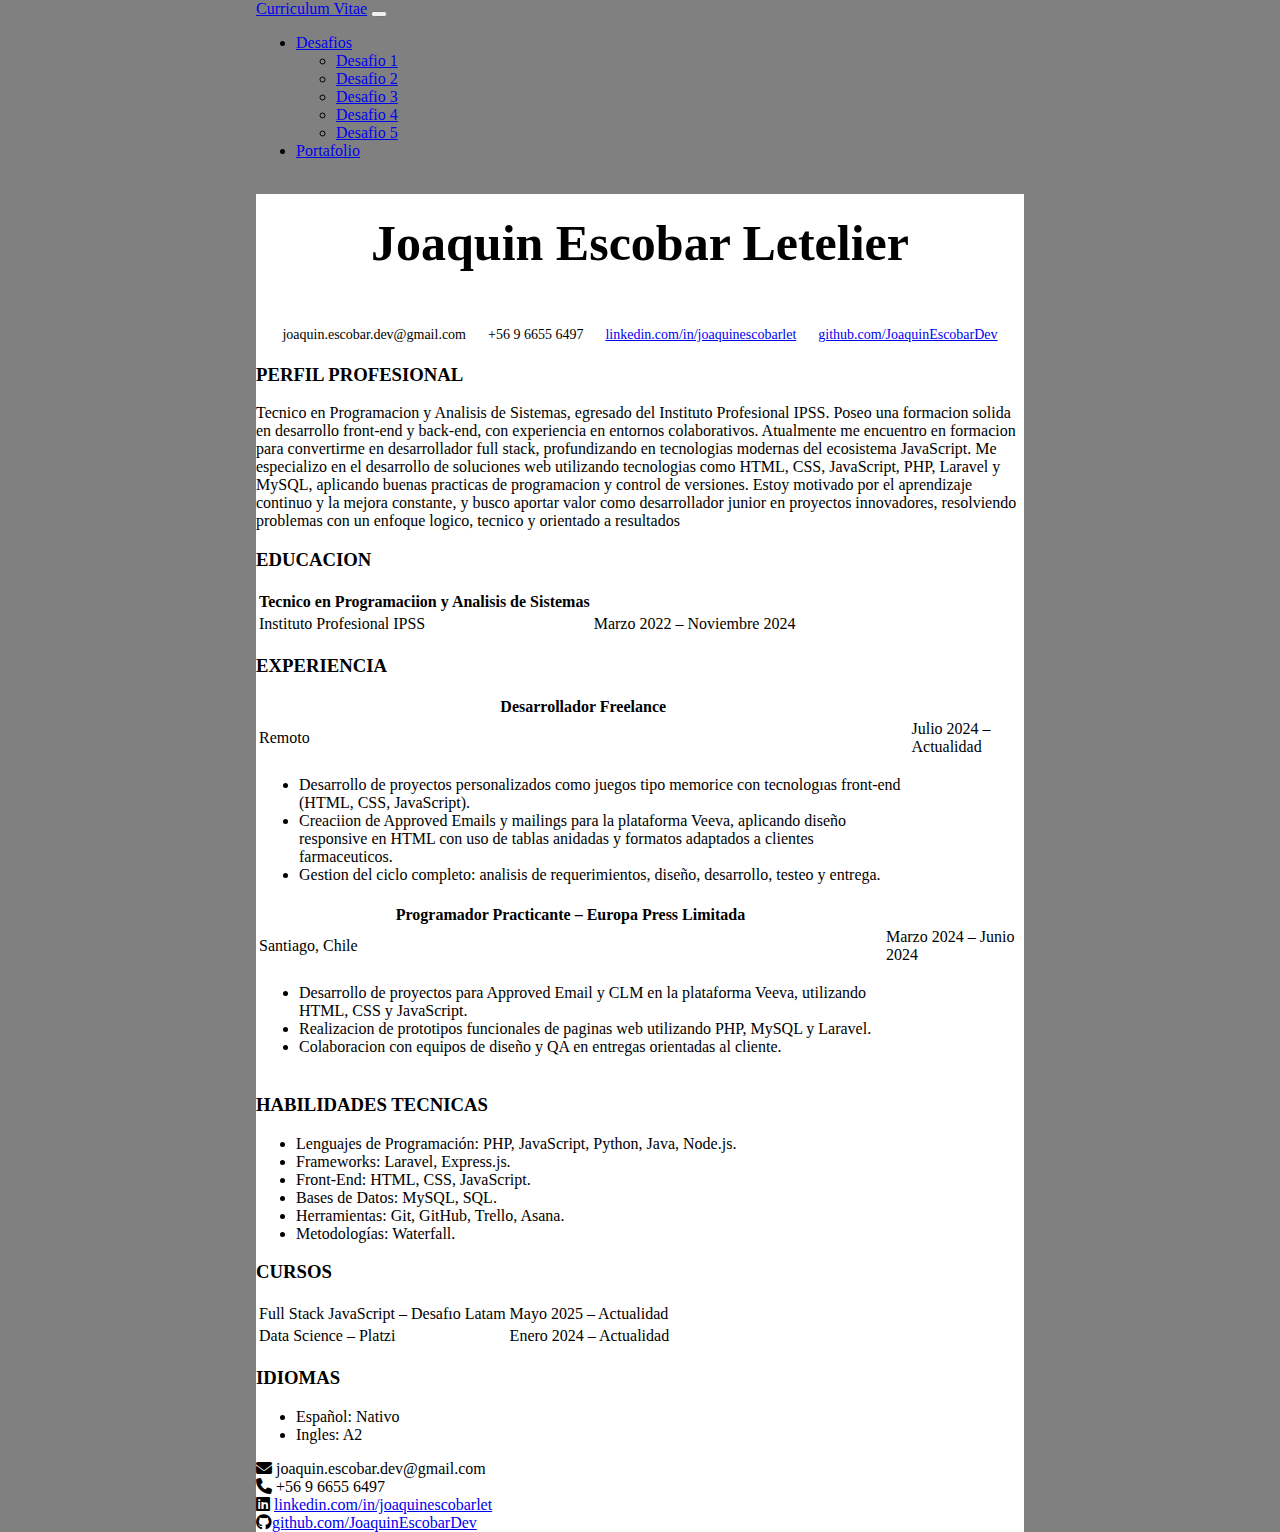
<file: index.html>
<!DOCTYPE html>
<html lang="en">

<head>
    <meta charset="UTF-8">
    <meta name="viewport" content="width=device-width, initial-scale=1.0">
    <link href="https://cdn.jsdelivr.net/npm/bootstrap@5.0.2/dist/css/bootstrap.min.css" rel="stylesheet"
        integrity="sha384-EVSTQN3/azprG1Anm3QDgpJLIm9Nao0Yz1ztcQTwFspd3yD65VohhpuuCOmLASjC" crossorigin="anonymous">
    <script src="https://cdn.jsdelivr.net/npm/bootstrap@5.0.2/dist/js/bootstrap.bundle.min.js"
        integrity="sha384-MrcW6ZMFYlzcLA8Nl+NtUVF0sA7MsXsP1UyJoMp4YLEuNSfAP+JcXn/tWtIaxVXM"
        crossorigin="anonymous"></script>
    <link rel="stylesheet" href="https://cdnjs.cloudflare.com/ajax/libs/font-awesome/6.5.0/css/all.min.css">

    <link rel="stylesheet" href="./assets/style/style.css" type="text/css">
    <title>Curriculum vitae</title>
</head>

<body>
    <div class="main-container">
        <!-- NAV BAR -->
        <nav class="navbar navbar-expand-lg navbar-light bg-light">
            <div class="container-fluid">
                <a class="navbar-brand" href="index.html">Curriculum Vitae</a>
                <button class="navbar-toggler" type="button" data-bs-toggle="collapse" data-bs-target="#navbarNav"
                    aria-controls="navbarNav" aria-expanded="false" aria-label="Toggle navigation">
                    <span class="navbar-toggler-icon"></span>
                </button>
                <div class="collapse navbar-collapse" id="navbarNav">
                    <ul class="navbar-nav">
                        <li class="nav-item dropdown">
                            <a class="nav-link dropdown-toggle active" href="#" id="navbarDropdownMenuLink"
                                role="button" data-bs-toggle="dropdown" aria-expanded="false">
                                Desafios
                            </a>
                            <ul class="dropdown-menu" aria-labelledby="navbarDropdownMenuLink">
                                <li><a class="dropdown-item" href="./desafio1/index.html">Desafio 1</a></li>
                                <li><a class="dropdown-item" href="/desafio2/index.html">Desafio 2</a></li>
                                <li><a class="dropdown-item" href="/desafio3/index.html">Desafio 3</a></li>
                                <li><a class="dropdown-item" href="/desafio4/index.html">Desafio 4</a></li>
                                <li><a class="dropdown-item" href="desafio5/index.html">Desafio 5</a></li> 
                            </ul>
                        </li>
                        <li class="nav-item">
                            <a class="nav-link active" href="#">Portafolio</a>
                        </li>
                    </ul>
                </div>
            </div>
        </nav>


        <!-- CURRICULUM VITAE -->
        <div class="cv">
            <h1 class="titulo">Joaquin Escobar Letelier</h1>
            <ul class="datos-personales">
                <li>joaquin.escobar.dev@gmail.com</li>
                <li>+56 9 6655 6497</li>
                <li><a href="https://www.linkedin.com/in/joaquinescobarlet">linkedin.com/in/joaquinescobarlet</a></li>
                <li><a href="https://github.com/JoaquinEscobarDev">github.com/JoaquinEscobarDev</a></li>
            </ul>

            <div class="perfil-profesional">

                <h3 class="titulo2">PERFIL PROFESIONAL</h3>
                <p class="sobre-mi">
                    Tecnico en Programacion y Analisis de Sistemas, egresado del Instituto Profesional IPSS. Poseo una
                    formacion solida en desarrollo front-end y back-end, con experiencia en entornos colaborativos.
                    Atualmente me encuentro en formacion para convertirme en desarrollador full stack, profundizando en
                    tecnologias modernas del ecosistema JavaScript. Me especializo en el desarrollo de soluciones web
                    utilizando tecnologias como HTML, CSS, JavaScript, PHP, Laravel y MySQL, aplicando buenas practicas
                    de programacion y control de versiones. Estoy motivado por el aprendizaje continuo y la mejora
                    constante, y busco aportar valor como desarrollador junior en proyectos innovadores, resolviendo
                    problemas
                    con un enfoque logico, tecnico y orientado a resultados
                </p>
            </div>

            <div class="educacion">

                <h3 class="titulo3">EDUCACION</h3>
                <table>
                    <tr>
                        <th>Tecnico en Programaciion y Analisis de Sistemas</th>
                    </tr>
                    <tr>
                        <td>Instituto Profesional IPSS </td>
                        <td>Marzo 2022 – Noviembre 2024</td>
                    </tr>
                </table>
            </div>

            <div class="experiencia">

                <h3 class="titulo4">EXPERIENCIA</h3>
                <table>
                    <tr>
                        <th>Desarrollador Freelance</th>
                    </tr>
                    <tr>
                        <td>Remoto</td>
                        <td>Julio 2024 – Actualidad</td>
                    </tr>
                    <tr>
                        <td>
                            <ul>
                                <li>Desarrollo de proyectos personalizados como juegos tipo memorice con tecnologıas
                                    front-end (HTML,
                                    CSS, JavaScript).</li>
                                <li>Creaciion de Approved Emails y mailings para la plataforma Veeva, aplicando diseño
                                    responsive en
                                    HTML con uso de tablas anidadas y formatos adaptados a clientes farmaceuticos.</li>
                                <li>Gestion del ciclo completo: analisis de requerimientos, diseño, desarrollo, testeo y
                                    entrega.</li>
                            </ul>
                        </td>
                    </tr>
                </table>

                <table>
                    <tr>
                        <th>Programador Practicante – Europa Press Limitada</th>
                    </tr>
                    <tr>
                        <td>Santiago, Chile</td>
                        <td>Marzo 2024 – Junio 2024</td>
                    </tr>
                    <tr>
                        <td>
                            <ul>
                                <li>Desarrollo de proyectos para Approved Email y CLM en la plataforma Veeva, utilizando
                                    HTML,
                                    CSS y JavaScript.</li>
                                <li>Realizacion de prototipos funcionales de paginas web utilizando PHP, MySQL y
                                    Laravel.</li>
                                <li> Colaboracion con equipos de diseño y QA en entregas orientadas al cliente.</li>
                            </ul>
                        </td>
                    </tr>
                </table>
            </div>

            <div class="habilidades">
                <h3 class="titulo5">HABILIDADES TECNICAS</h3>
                <ul>
                    <li>Lenguajes de Programación: PHP, JavaScript, Python, Java, Node.js.</li>
                    <li>Frameworks: Laravel, Express.js.</li>
                    <li>Front-End: HTML, CSS, JavaScript.</li>
                    <li>Bases de Datos: MySQL, SQL.</li>
                    <li>Herramientas: Git, GitHub, Trello, Asana.</li>
                    <li>Metodologías: Waterfall.</li>
                </ul>
            </div>

            <div class="cursos">
                <h3 class="titulo6">CURSOS</h3>
                <table>
                    <tr>
                        <td>Full Stack JavaScript – Desafıo Latam</td>
                        <td>Mayo 2025 – Actualidad</td>
                    </tr>
                    <tr>
                        <td>Data Science – Platzi</td>
                        <td>Enero 2024 – Actualidad</td>

                    </tr>
                </table>

            </div>

            <div class="idiomas">
                <h3 class="titulo7">IDIOMAS</h3>
                <ul>
                    <li>Español: Nativo</li>
                    <li>Ingles: A2</li>
                </ul>

            </div>

            <!-- FOOTER -->
            <div class="footer">
               <div class="footer-horizontal">
                    <div><i class="fas fa-envelope"></i> joaquin.escobar.dev@gmail.com</div>
                    <div><i class="fas fa-phone"></i> +56 9 6655 6497</div>
                    <div><i class="fab fa-linkedin"></i> <a href="https://www.linkedin.com/in/joaquinescobarlet">linkedin.com/in/joaquinescobarlet</a></div>
                    <div><i class="fab fa-github"></i><a href="https://github.com/JoaquinEscobarDev">github.com/JoaquinEscobarDev</a></div>
                </div>
            </div>
        </div>

</body>

</html>
</file>
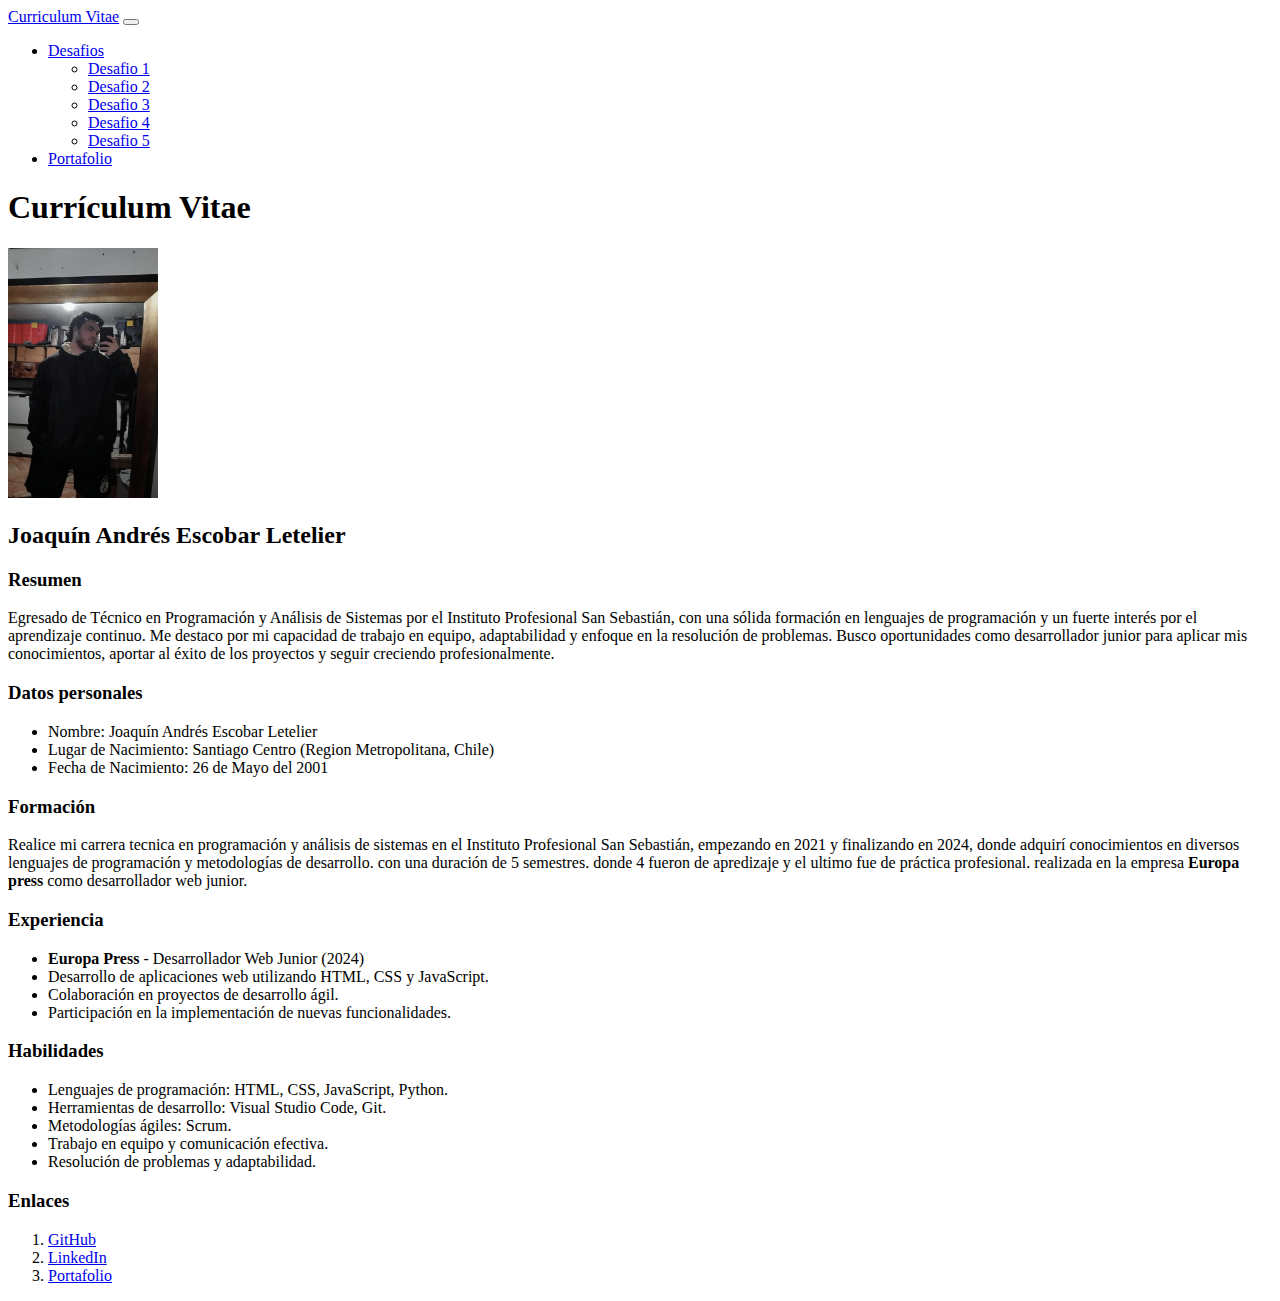
<file: desafio1/index.html>
<!DOCTYPE html>
<html lang="es">
<head>
  <meta charset="UTF-8">
  <meta name="viewport" content="width=device-width, initial-scale=1.0">
  <link href="https://cdn.jsdelivr.net/npm/bootstrap@5.0.2/dist/css/bootstrap.min.css" rel="stylesheet"
        integrity="sha384-EVSTQN3/azprG1Anm3QDgpJLIm9Nao0Yz1ztcQTwFspd3yD65VohhpuuCOmLASjC" crossorigin="anonymous">
    <script src="https://cdn.jsdelivr.net/npm/bootstrap@5.0.2/dist/js/bootstrap.bundle.min.js"
        integrity="sha384-MrcW6ZMFYlzcLA8Nl+NtUVF0sA7MsXsP1UyJoMp4YLEuNSfAP+JcXn/tWtIaxVXM"
        crossorigin="anonymous"></script>
  <title>Currículum Vitae - Joaquín Escobar</title>
</head>
<body>
  <nav class="navbar navbar-expand-lg navbar-light bg-light">
            <div class="container-fluid">
                <a class="navbar-brand" href="../index.html">Curriculum Vitae</a>
                <button class="navbar-toggler" type="button" data-bs-toggle="collapse" data-bs-target="#navbarNav"
                    aria-controls="navbarNav" aria-expanded="false" aria-label="Toggle navigation">
                    <span class="navbar-toggler-icon"></span>
                </button>
                <div class="collapse navbar-collapse" id="navbarNav">
                    <ul class="navbar-nav">
                        <li class="nav-item dropdown">
                            <a class="nav-link dropdown-toggle active" href="#" id="navbarDropdownMenuLink"
                                role="button" data-bs-toggle="dropdown" aria-expanded="false">
                                Desafios
                            </a>
                            <ul class="dropdown-menu" aria-labelledby="navbarDropdownMenuLink">
                                  <li><a class="dropdown-item" href="index.html">Desafio 1</a></li>
                                <li><a class="dropdown-item" href="/desafio2/index.html">Desafio 2</a></li>
                                <li><a class="dropdown-item" href="/desafio3/index.html">Desafio 3</a></li>
                                <li><a class="dropdown-item" href="/desafio4/index.html">Desafio 4</a></li>
                                <li><a class="dropdown-item" href="/desafio5/index.html">Desafio 5</a></li>
                            </ul>
                        </li>
                        <li class="nav-item">
                            <a class="nav-link active" href="#">Portafolio</a>
                        </li>
                    </ul>
                </div>
            </div>
        </nav>

  <h1>Currículum Vitae</h1>
  <img src="./assets/perfil.jpeg" alt="perfil" style="width: 150px; height: 250px; border-radius: %;">
  <h2>Joaquín Andrés Escobar Letelier</h2>
  <h3>Resumen</h3>
  <p>
    Egresado de Técnico en Programación y Análisis de Sistemas por el Instituto Profesional San Sebastián,
     con una sólida formación en lenguajes de programación y un fuerte interés por el aprendizaje continuo.
     Me destaco por mi capacidad de trabajo en equipo, adaptabilidad y enfoque en la resolución de problemas.
     Busco oportunidades como desarrollador junior para aplicar mis conocimientos, aportar al éxito de los proyectos 
     y seguir creciendo profesionalmente.
  </p>

  <h3>Datos personales</h3>
  <p>
    <ul>
      <li>Nombre: Joaquín Andrés Escobar Letelier</li>
      <li>Lugar de Nacimiento: Santiago Centro (Region Metropolitana, Chile)</li>
      <li>Fecha de Nacimiento: 26 de Mayo del 2001</li>
    </ul>
  </p>

  <h3>Formación</h3>
  <p>
    Realice mi carrera tecnica en programación y análisis de sistemas en el Instituto Profesional San Sebastián,
    empezando en 2021 y finalizando en 2024, donde adquirí conocimientos en diversos lenguajes de programación y metodologías de desarrollo.
    con una duración de 5 semestres. donde 4 fueron de apredizaje y el ultimo fue de práctica profesional.
    realizada en la empresa <strong>Europa press</strong> como desarrollador web junior.
  </p>
  
  <h3>Experiencia</h3>
    <ul>
      <li>
        <strong>Europa Press</strong> - Desarrollador Web Junior (2024)
        <il>
          <li>Desarrollo de aplicaciones web utilizando HTML, CSS y JavaScript.</li>
          <li>Colaboración en proyectos de desarrollo ágil.</li>
          <li>Participación en la implementación de nuevas funcionalidades.</li>
        </il>
      </li>
    </ul>
  
  <h3>Habilidades</h3>
  <ul>
    <li>Lenguajes de programación: HTML, CSS, JavaScript, Python.</li>
    <li>Herramientas de desarrollo: Visual Studio Code, Git.</li>
    <li>Metodologías ágiles: Scrum.</li>
    <li>Trabajo en equipo y comunicación efectiva.</li>
    <li>Resolución de problemas y adaptabilidad.</li>
  </ul>


  <h3>Enlaces</h3>
  <ol>
    <li><a href="https://github.com/JoaquinEscobarDev">GitHub</a></li>
    <li><a href="https://www.linkedin.com/in/joaquinescobarletelier/">LinkedIn</a></li>
    <li><a href="./portafolio.html">Portafolio</a></li>

</body>
</html>
</file>
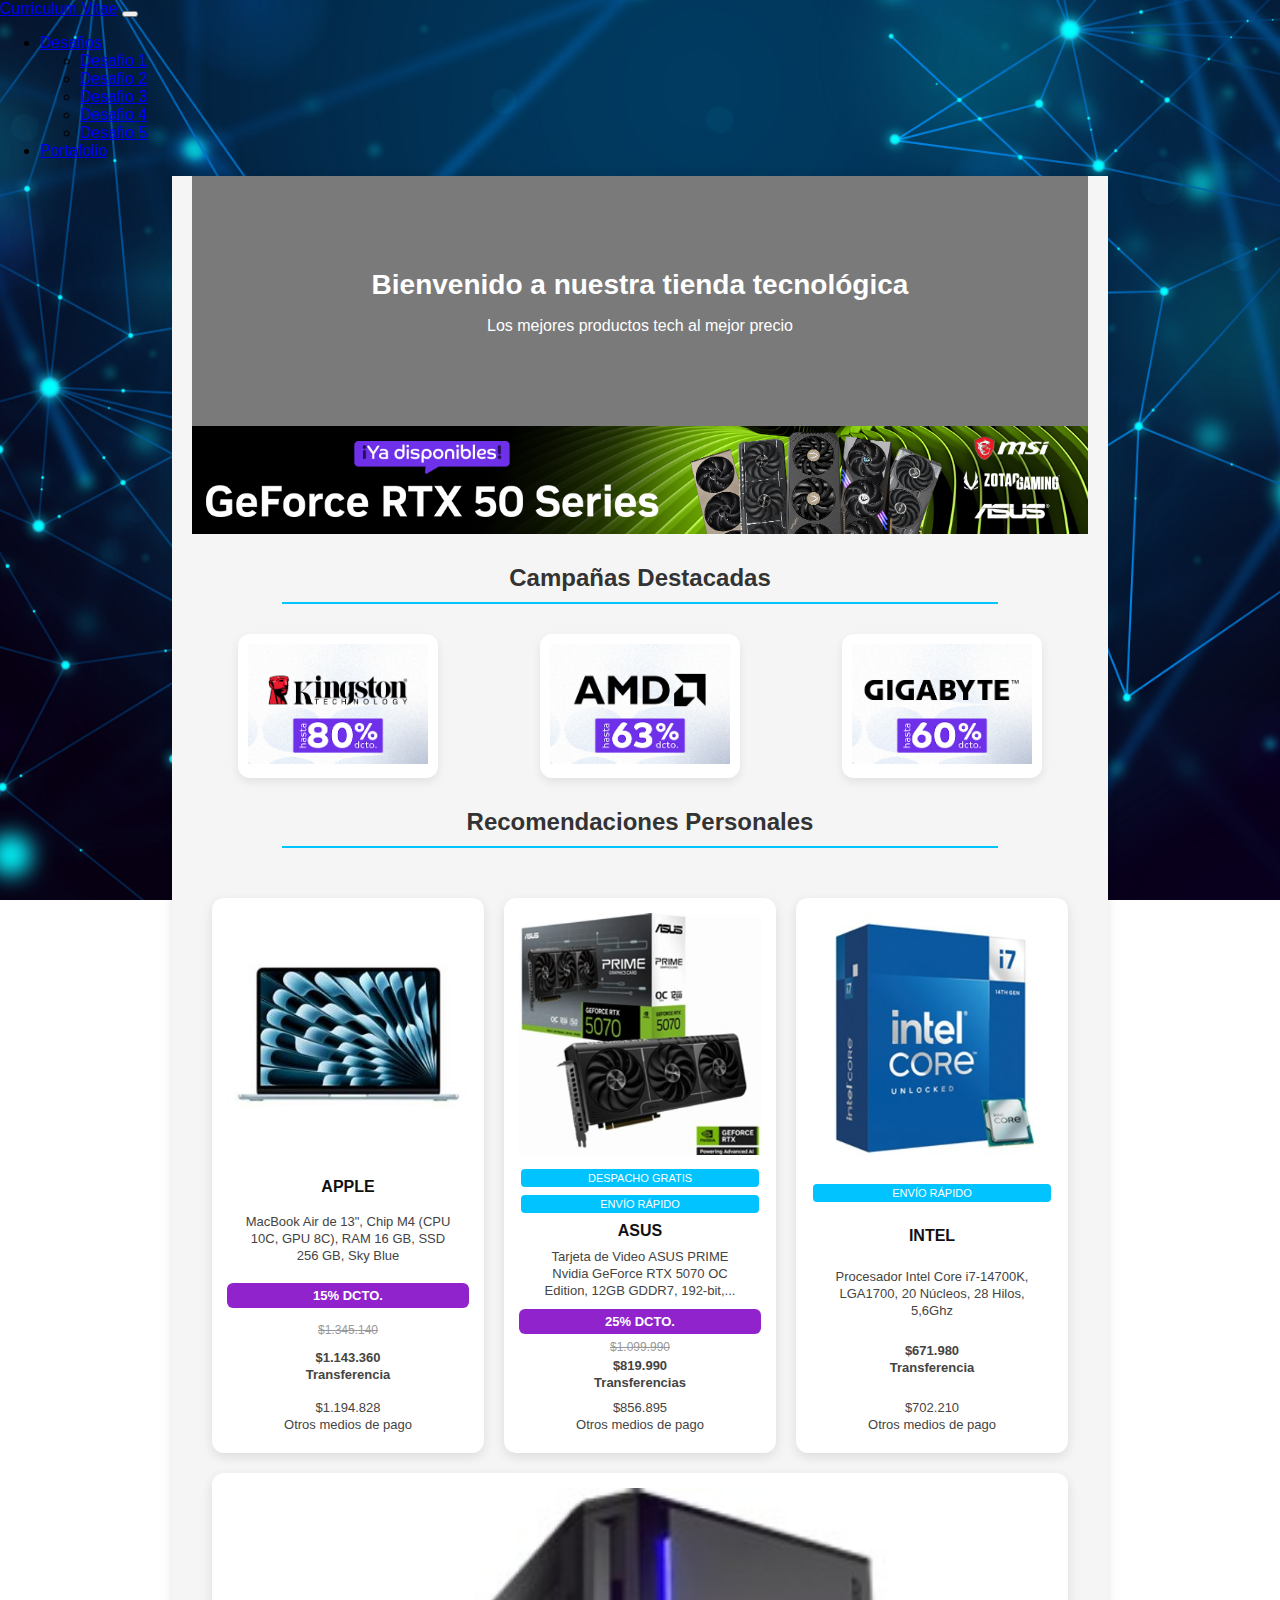
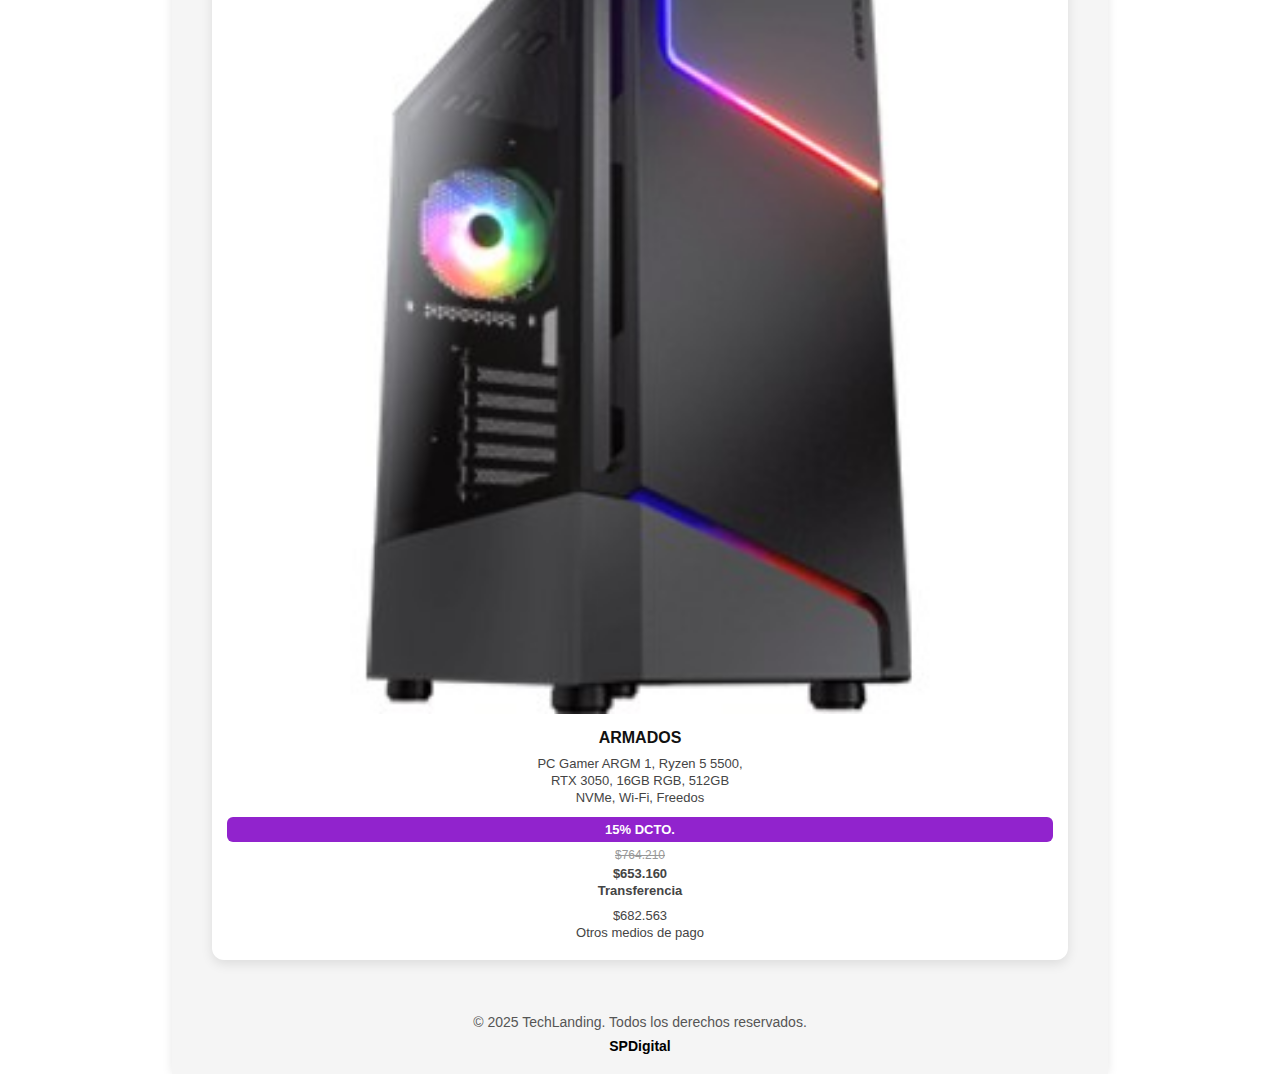
<file: desafio2/index.html>
<!DOCTYPE html>
<html lang="en">
<head>
    <meta charset="UTF-8">
    <meta name="viewport" content="width=device-width, initial-scale=1.0">
    <title>Desafio 2</title>
    <link rel="stylesheet" href="./assets/css/style.css" type="text/css">
    <link href="https://cdn.jsdelivr.net/npm/bootstrap@5.0.2/dist/css/bootstrap.min.css" rel="stylesheet"
        integrity="sha384-EVSTQN3/azprG1Anm3QDgpJLIm9Nao0Yz1ztcQTwFspd3yD65VohhpuuCOmLASjC" crossorigin="anonymous">
    <script src="https://cdn.jsdelivr.net/npm/bootstrap@5.0.2/dist/js/bootstrap.bundle.min.js"
        integrity="sha384-MrcW6ZMFYlzcLA8Nl+NtUVF0sA7MsXsP1UyJoMp4YLEuNSfAP+JcXn/tWtIaxVXM"
        crossorigin="anonymous"></script>
</head>
<body>
    <nav class="navbar navbar-expand-lg navbar-light bg-light">
            <div class="container-fluid">
                <a class="navbar-brand" href="../index.html">Curriculum Vitae</a>
                <button class="navbar-toggler" type="button" data-bs-toggle="collapse" data-bs-target="#navbarNav"
                    aria-controls="navbarNav" aria-expanded="false" aria-label="Toggle navigation">
                    <span class="navbar-toggler-icon"></span>
                </button>
                <div class="collapse navbar-collapse" id="navbarNav">
                    <ul class="navbar-nav">
                        <li class="nav-item dropdown">
                            <a class="nav-link dropdown-toggle active" href="#" id="navbarDropdownMenuLink"
                                role="button" data-bs-toggle="dropdown" aria-expanded="false">
                                Desafios
                            </a>
                            <ul class="dropdown-menu" aria-labelledby="navbarDropdownMenuLink">
                                  <li><a class="dropdown-item" href="../desafio1/index.html">Desafio 1</a></li>
                                <li><a class="dropdown-item" href="index.html">Desafio 2</a></li>
                                <li><a class="dropdown-item" href="../desafio3/index.html">Desafio 3</a></li>
                                <li><a class="dropdown-item" href="../desafio4/index.html">Desafio 4</a></li>
                                <li><a class="dropdown-item" href="../desafio5/index.html">Desafio 5</a></li>
                            </ul>
                        </li>
                        <li class="nav-item">
                            <a class="nav-link active" href="#">Portafolio</a>
                        </li>
                    </ul>
                </div>
            </div>
        </nav>

   <main>
    <section class="hero">
        <div class="hero-texto">
            <h1>Bienvenido a nuestra tienda tecnológica</h1>
            <p>Los mejores productos tech al mejor precio</p>
        </div>
    </section>

    <header>
        <img src="./assets/head.webp" alt="imagenHead" class="img1">
    </header>

    <div class="texto1">Campañas Destacadas</div>
    <hr class="line1">

    <div class="container"> 
        <div class="kingston"><img src="./assets/kingstone.png" alt="kingstone"></div>
        <div class="amd"><img src="./assets/amd.png" alt="amd"></div>
        <div class="gigabyte"><img src="./assets/gigabyte.png" alt="gigabyte"></div>
    </div>

    <div class="texto2">Recomendaciones Personales</div>
    <hr class="line2">

    <div class="container2">
        <div class="mac">
            <img src="./assets/mac.jpg" alt="mac">
            <h5 class="titleApple">APPLE</h5>
            <p class="nombreMac">MacBook Air de 13", Chip M4 (CPU <br> 10C, GPU 8C), RAM 16 GB, SSD <br> 256 GB, Sky Blue</p>
            <div class="descMac">15% DCTO.</div>
            <div class="precioAnteriorMac">$1.345.140</div>
            <p class="transferenciaMac">$1.143.360 <br> Transferencia</p>
            <p class="otroMedioMac">$1.194.828 <br> Otros medios de pago</p>
        </div>
        <div class="rtx5070">
            <img src="./assets/5070.jpg" alt="5070">
            <div class="despacho5070">DESPACHO GRATIS</div>
            <div class="envio5070">ENVÍO RÁPIDO</div>
            <h5 class="title5070">ASUS</h5>
            <p class="nombre5070">Tarjeta de Video ASUS PRIME <br> Nvidia GeForce RTX 5070 OC <br> Edition, 12GB GDDR7, 192-bit,...</p>
            <div class="desc5070">25% DCTO.</div>
            <div class="precioAnterior5070">$1.099.990</div>
            <p class="transferencia5070">$819.990 <br> Transferencias</p>
            <p class="otroMedio5070">$856.895 <br> Otros medios de pago</p>
        </div>
        <div class="icorei7">
            <img src="./assets/icorei7.jpg" alt="icorei7">
            <div class="envioicorei7">ENVÍO RÁPIDO</div>
            <h5 class="titleicorei7">INTEL</h5>
            <p class="nombreicorei7">Procesador Intel Core i7-14700K, <br> LGA1700, 20 Núcleos, 28 Hilos, <br> 5,6Ghz</p>
            <p class="transferenciaicorei7">$671.980 <br> Transferencia</p>
            <p class="otroMedioicorei7">$702.210 <br> Otros medios de pago</p>
        </div>
        <div class="torre">
            <img src="./assets/torre.jpg" alt="torre">
            <h5 class="titletarro">ARMADOS</h5>
            <p class="nombretarro">PC Gamer ARGM 1, Ryzen 5 5500, <br> RTX 3050, 16GB RGB, 512GB <br> NVMe, Wi-Fi, Freedos</p>
            <div class="desctarro">15% DCTO.</div>
            <div class="precioAnteriortarro">$764.210</div>
            <p class="transferenciatarro">$653.160 <br> Transferencia</p>
            <p class="otroMediotarro">$682.563 <br> Otros medios de pago</p>
        </div>
       
    </div>

    <footer>
        <div class="footer"> 
            <p>© 2025 TechLanding. Todos los derechos reservados.</p>
            <a href="https://www.spdigital.cl" target="_blank">SPDigital</a>
        </div>
    </footer>
    </main>
</body>
</html>
</file>
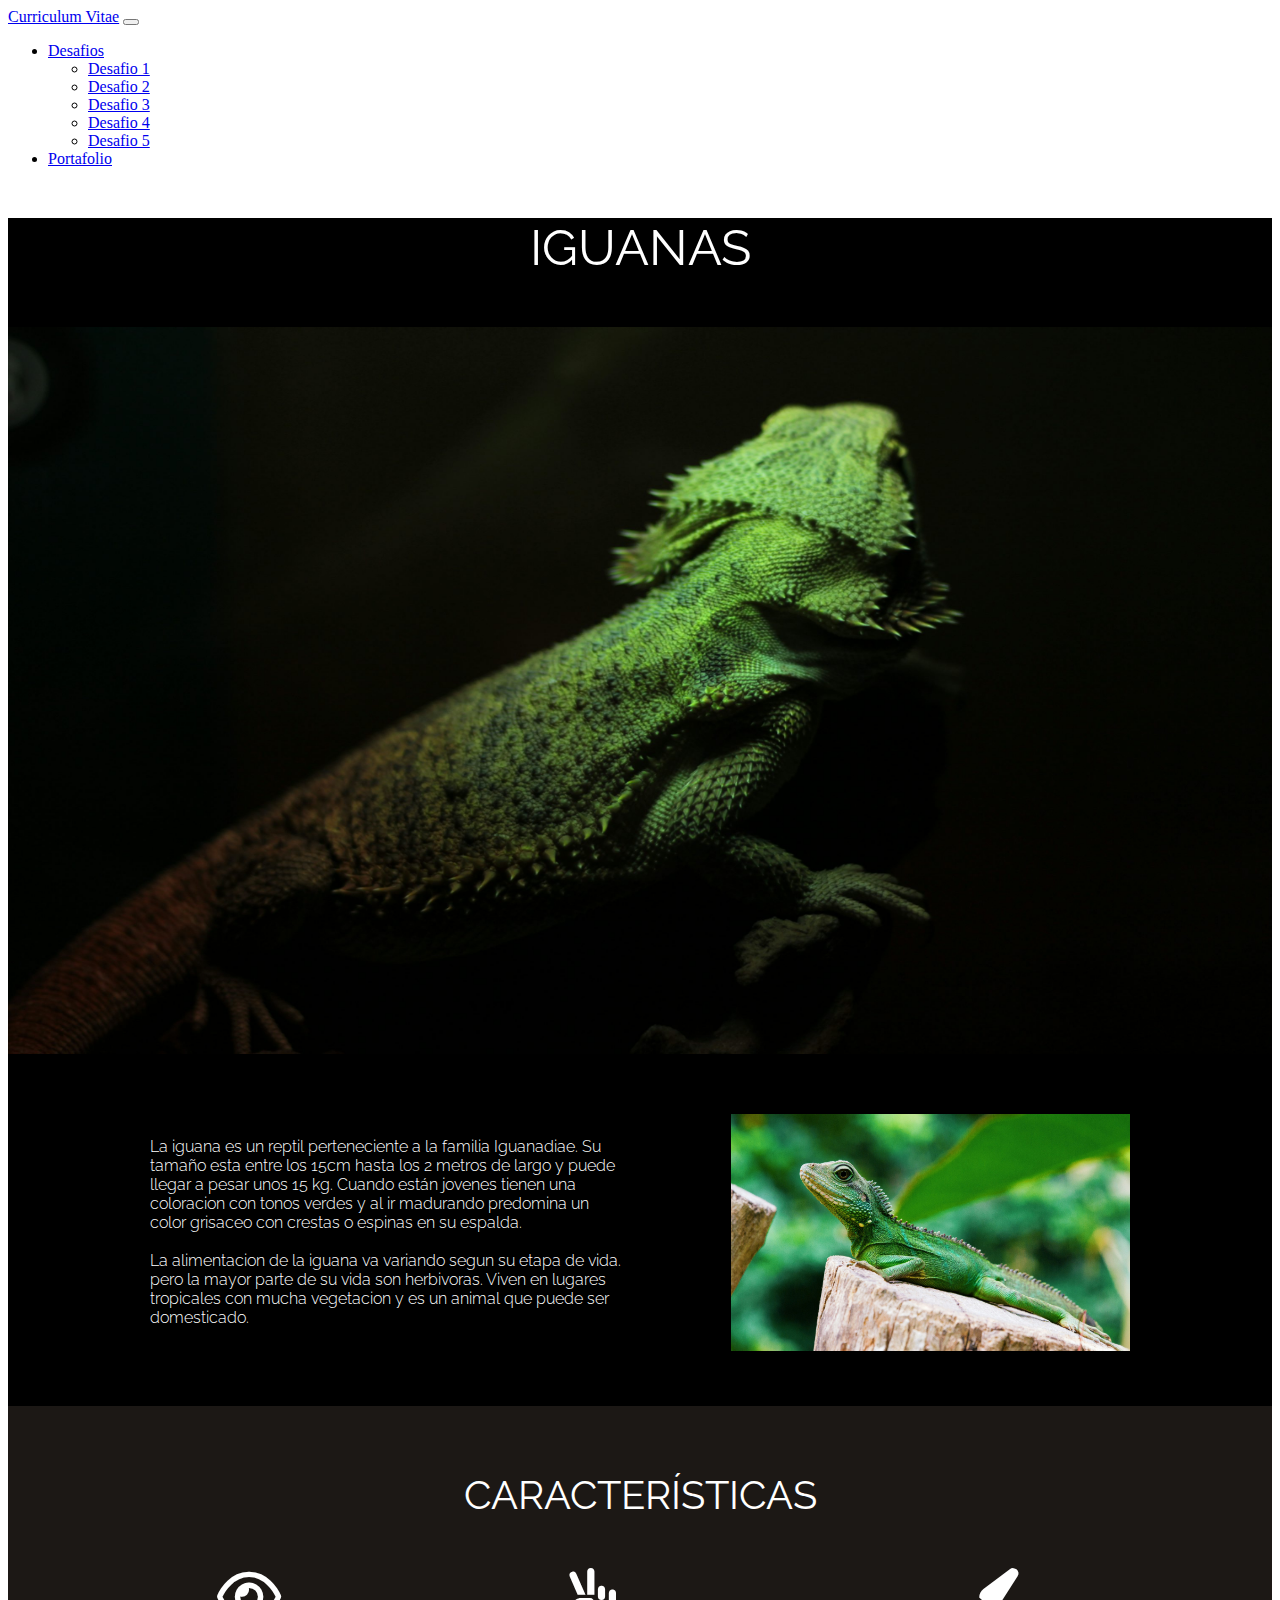
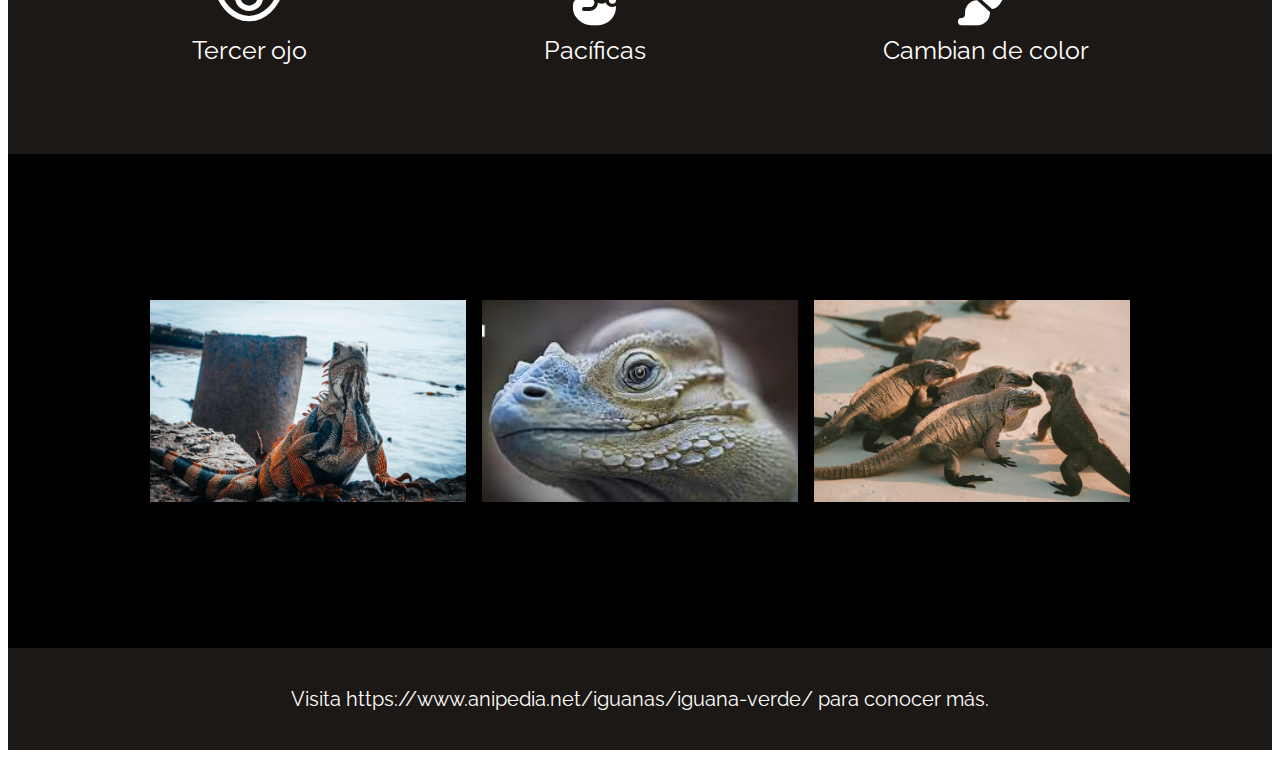
<file: desafio3/index.html>
<!DOCTYPE html>
<html lang="en">
  <head>
    <meta charset="UTF-8" />
    <meta name="viewport" content="width=device-width, initial-scale=1.0" />
    <link rel="stylesheet" href="./assets/css/style.css" type="text/css" />
    <link rel="preconnect" href="https://fonts.googleapis.com" />
    <link rel="preconnect" href="https://fonts.gstatic.com" crossorigin />
    <link
      href="https://fonts.googleapis.com/css2?family=Raleway:ital,wght@0,100..900;1,100..900&display=swap"
      rel="stylesheet"
    />
    <link
      rel="stylesheet"
      href="https://cdnjs.cloudflare.com/ajax/libs/font-awesome/6.5.0/css/all.min.css"
    />
    <link href="https://cdn.jsdelivr.net/npm/bootstrap@5.0.2/dist/css/bootstrap.min.css" rel="stylesheet"
        integrity="sha384-EVSTQN3/azprG1Anm3QDgpJLIm9Nao0Yz1ztcQTwFspd3yD65VohhpuuCOmLASjC" crossorigin="anonymous">
    <script src="https://cdn.jsdelivr.net/npm/bootstrap@5.0.2/dist/js/bootstrap.bundle.min.js"
        integrity="sha384-MrcW6ZMFYlzcLA8Nl+NtUVF0sA7MsXsP1UyJoMp4YLEuNSfAP+JcXn/tWtIaxVXM"
        crossorigin="anonymous"></script>
    <title>Desafio 3 Iguana page</title>
  </head>
  <body>

        <nav class="navbar navbar-expand-lg navbar-light bg-light">
            <div class="container-fluid">
                <a class="navbar-brand" href="../index.html">Curriculum Vitae</a>
                <button class="navbar-toggler" type="button" data-bs-toggle="collapse" data-bs-target="#navbarNav"
                    aria-controls="navbarNav" aria-expanded="false" aria-label="Toggle navigation">
                    <span class="navbar-toggler-icon"></span>
                </button>
                <div class="collapse navbar-collapse" id="navbarNav">
                    <ul class="navbar-nav">
                        <li class="nav-item dropdown">
                            <a class="nav-link dropdown-toggle active" href="#" id="navbarDropdownMenuLink"
                                role="button" data-bs-toggle="dropdown" aria-expanded="false">
                                Desafios
                            </a>
                            <ul class="dropdown-menu" aria-labelledby="navbarDropdownMenuLink">
                                  <li><a class="dropdown-item" href="../desafio1/index.html">Desafio 1</a></li>
                                <li><a class="dropdown-item" href="../desafio2/index.html">Desafio 2</a></li>
                                <li><a class="dropdown-item" href="index.html">Desafio 3</a></li>
                                <li><a class="dropdown-item" href="../desafio4/index.html">Desafio 4</a></li>
                                <li><a class="dropdown-item" href="../desafio5/index.html">Desafio 5</a></li>
                            </ul>
                        </li>
                        <li class="nav-item"><a class="nav-link active" href="../portafolio.html">Portafolio</a></li>
                    </ul>
                </div>
            </div>
        </nav>

    <div class="desafio3">
      <header>
        <p>IGUANAS</p>

    <img
      src="./assets/img/photo-1516008805996-d2abb468cc9a.jpg"
      alt="img1"
      class="img1"
    />
    </header>

    <div class="container1">
      <div class="texto1">
        La iguana es un reptil perteneciente a la familia Iguanadiae. Su tamaño
        esta entre los 15cm hasta los 2 metros de largo y puede llegar a pesar
        unos 15 kg. Cuando están jovenes tienen una coloracion con tonos verdes
        y al ir madurando predomina un color grisaceo con crestas o espinas en
        su espalda.
        <br /><br />
        La alimentacion de la iguana va variando segun su etapa de vida. pero la
        mayor parte de su vida son herbivoras. Viven en lugares tropicales con
        mucha vegetacion y es un animal que puede ser domesticado.
      </div>

      <img
        src="./assets/img/photo-1492963892107-740cd39d9ff3.jpg"
        alt="img2"
        class="img2"
      />
    </div>

   <div class="container2">
  <div class="contenido">
    <div class="texto2">CARACTERÍSTICAS</div>
    <div class="icons">
      <div class="item">
        <i class="far fa-eye"></i>
        <p>Tercer ojo</p>
      </div>
      <div class="item">
        <i class="fas fa-hand-peace"></i><!--al colocar fab el icono cambia-->
        <p>Pacíficas</p>
      </div>
      <div class="item">
        <i class="fas fa-paint-brush"></i>
        <p>Cambian de color</p>
      </div>
    </div>
  </div>
</div>
   <div class="container3">
  <img src="./assets/img/photo-1523371153586-b3b8e1782b44.jpg" alt="Iguana 1">
  <img src="./assets/img/images.jpg" alt="Iguana 2">
  <img src="./assets/img/photo-1487252665478-49b61b47f302.jpg" alt="Iguana 3">
</div>

<footer class="footer">
  <a href="https://www.anipedia.net/iguanas/iguana-verde/" target="_blank">
    Visita https://www.anipedia.net/iguanas/iguana-verde/ para conocer más.
  </a>
</footer>

    </div>
    
  </body>
</html>
</file>
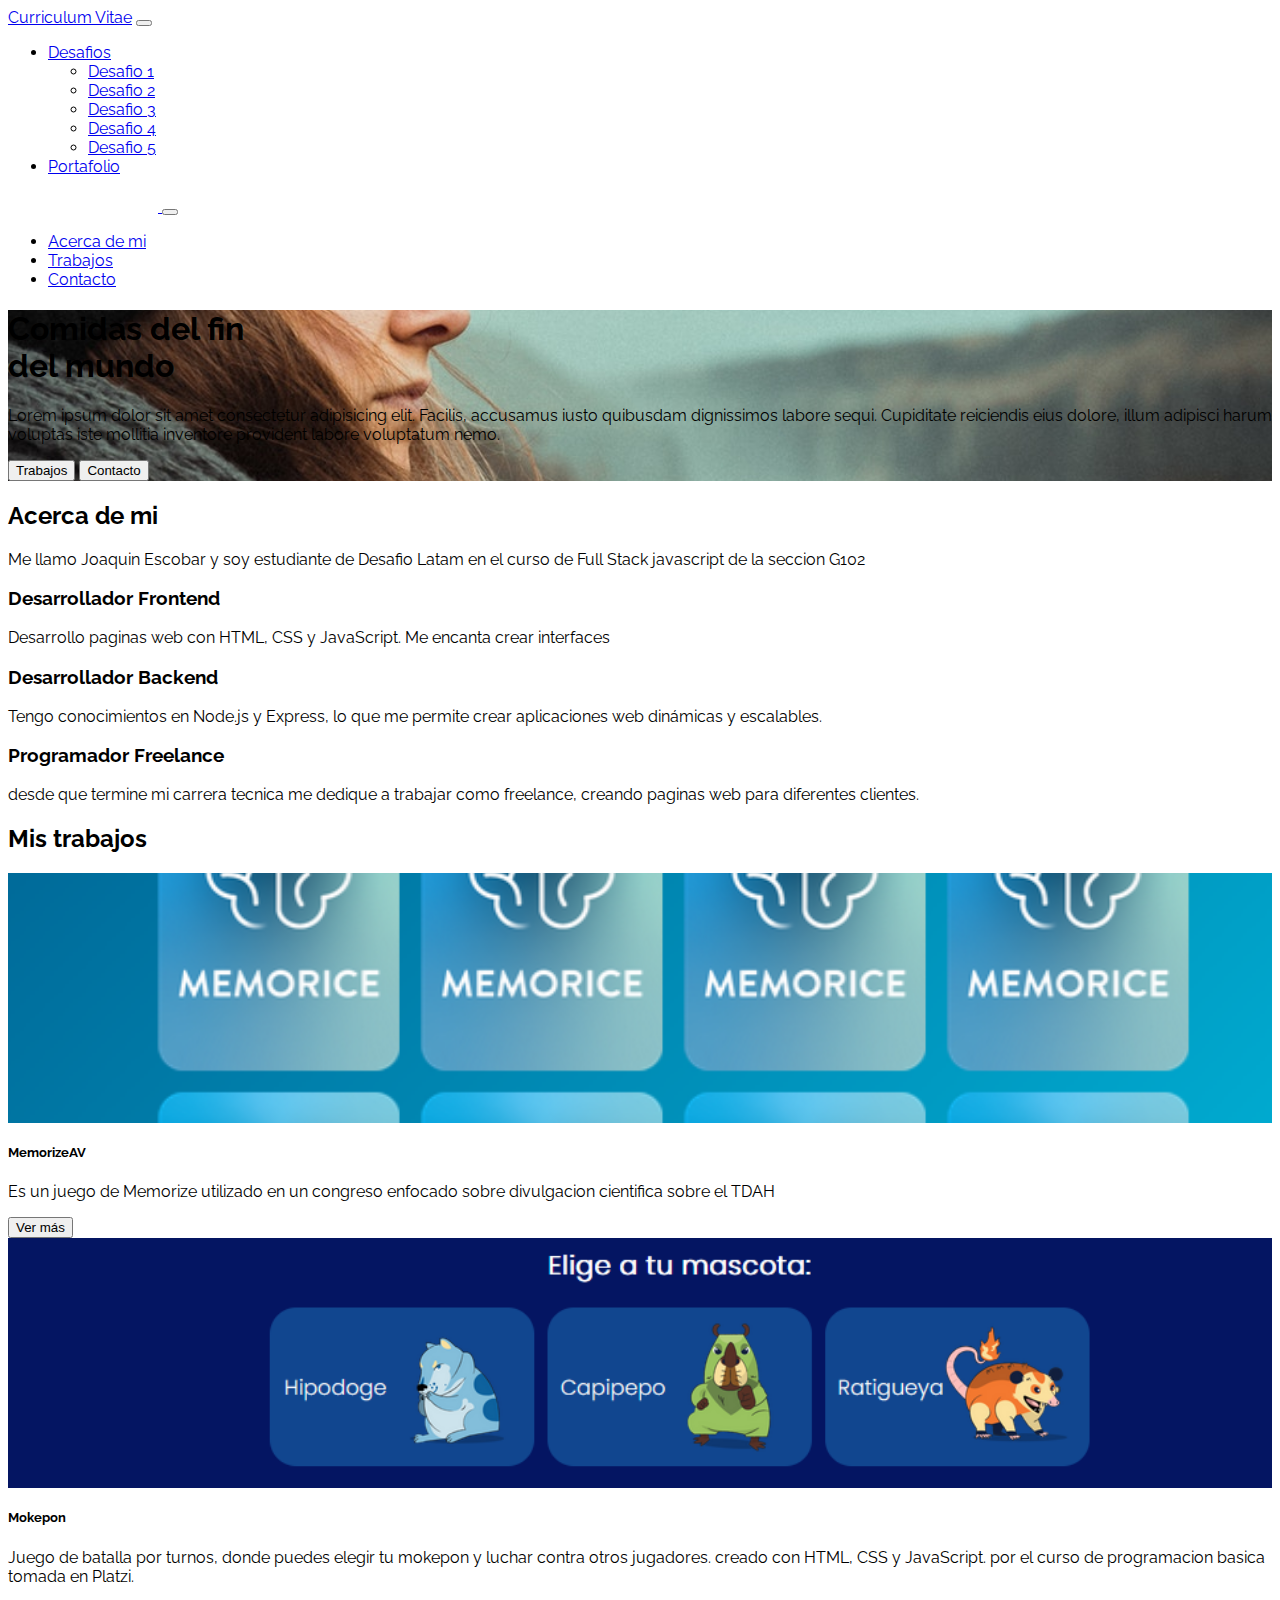
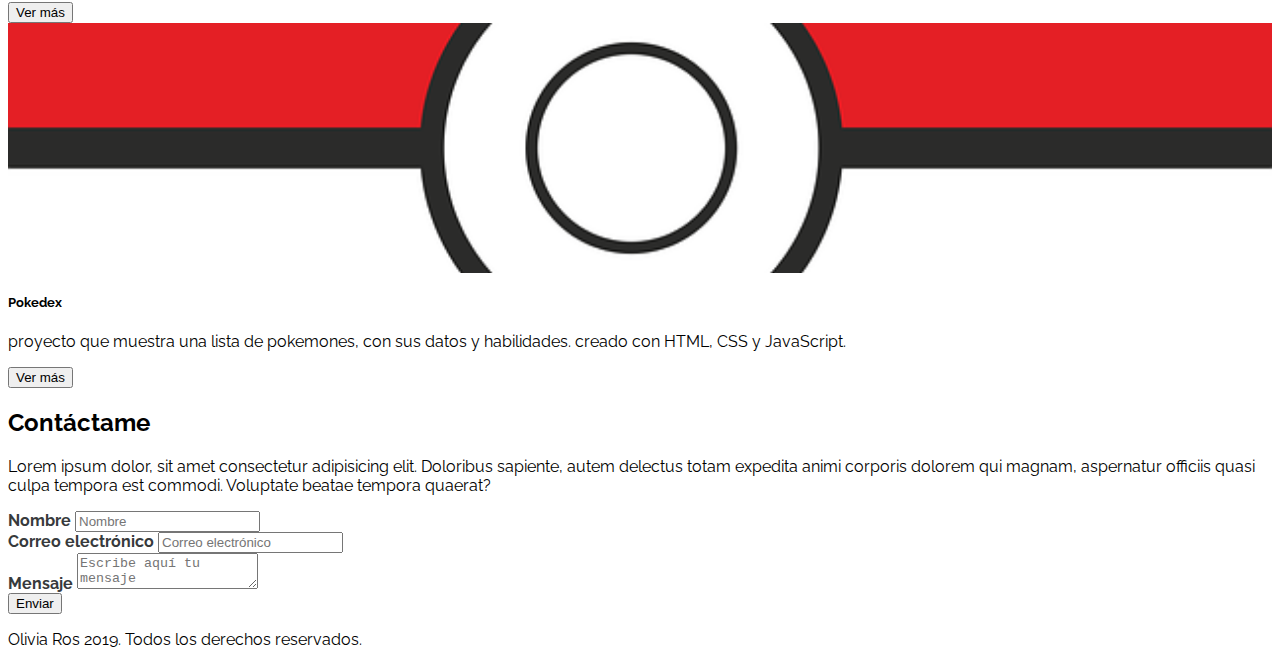
<file: desafio5/index.html>
<!DOCTYPE html>
<html lang="en">

<head>
    <meta charset="UTF-8">
    <meta http-equiv="X-UA-Compatible" content="IE=edge">
    <meta name="viewport" content="width=device-width, initial-scale=1.0">
    <link rel="preconnect" href="https://fonts.googleapis.com">
    <link rel="preconnect" href="https://fonts.gstatic.com" crossorigin>
    <link href="https://fonts.googleapis.com/css2?family=Raleway:wght@400;700&display=swap" rel="stylesheet">
    <link href="https://cdn.jsdelivr.net/npm/bootstrap@5.1.3/dist/css/bootstrap.min.css" rel="stylesheet"
        integrity="sha384-1BmE4kWBq78iYhFldvKuhfTAU6auU8tT94WrHftjDbrCEXSU1oBoqyl2QvZ6jIW3" crossorigin="anonymous">
    <title>Olivia Ros</title>
    <link rel="stylesheet" href="https://cdnjs.cloudflare.com/ajax/libs/font-awesome/5.9.0/css/all.min.css"
        integrity="sha512-q3eWabyZPc1XTCmF+8/LuE1ozpg5xxn7iO89yfSOd5/oKvyqLngoNGsx8jq92Y8eXJ/IRxQbEC+FGSYxtk2oiw=="
        crossorigin="anonymous" referrerpolicy="no-referrer" />
    <link rel="stylesheet" href="assets/css/estilos.css">
</head>

<body>

     <nav class="navbar navbar-expand-lg navbar-light bg-light">
            <div class="container-fluid">
                <a class="navbar-brand" href="../index.html">Curriculum Vitae</a>
                <button class="navbar-toggler" type="button" data-bs-toggle="collapse" data-bs-target="#navbarNav"
                    aria-controls="navbarNav" aria-expanded="false" aria-label="Toggle navigation">
                    <span class="navbar-toggler-icon"></span>
                </button>
                <div class="collapse navbar-collapse" id="navbarNav">
                    <ul class="navbar-nav">
                        <li class="nav-item dropdown">
                            <a class="nav-link dropdown-toggle active" href="#" id="navbarDropdownMenuLink"
                                role="button" data-bs-toggle="dropdown" aria-expanded="false">
                                Desafios
                            </a>
                            <ul class="dropdown-menu" aria-labelledby="navbarDropdownMenuLink">
                                  <li><a class="dropdown-item" href="../desafio1/index.html">Desafio 1</a></li>
                                <li><a class="dropdown-item" href="../desafio2/index.html">Desafio 2</a></li>
                                <li><a class="dropdown-item" href="../desafio3/index.html">Desafio 3</a></li>
                                <li><a class="dropdown-item" href="../desafio4/index.html">Desafio 4</a></li>
                                <li><a class="dropdown-item" href="index.html">Desafio 5</a></li>
                            </ul>
                        </li>
                        <li class="nav-item">
                            <a class="nav-link active" href="#">Portafolio</a>
                        </li>
                    </ul>
                </div>
            </div>
        </nav>

   <div class="desafio5"> 
    <nav class="navbar navbar-expand-lg navbar-dark bg-dark ">

        <div class="container">
            <a class="navbar-brand" href="#">
                <img src="assets/img/logo.png" class="img-fluid">
            </a>
            <button class="navbar-toggler" type="button" data-bs-toggle="collapse"
                aria-controls="navbarSupportedContent" aria-expanded="false" aria-label="Toggle navigation">
                <span class="navbar-toggler-icon"></span>
            </button>
            <div class="collapse navbar-collapse" id="navbarSupportedContent">
                <ul class="navbar-nav ms-auto mb-2 mb-lg-0 fs-5">
                    <li class="nav-item">
                        <a class="nav-link" href="#">Acerca de mi</a>
                    </li>
                    <li class="nav-item">
                        <a class="nav-link" href="https://github.com/JoaquinEscobarDev">Trabajos</a>
                    </li>
                    <li class="nav-item">
                        <a class="nav-link" href="#">Contacto</a>
                    </li>

                </ul>

            </div>
        </div>
    </nav>

    <header id="Hero-Section" class="text-light text-end py-5 mt-5">
        <div class="container">
            <div class="ms-auto col-12 col-md-7 ">
                <h1 class="display-1 fw-bold my-5">
                    Comidas del fin <br> del mundo
                </h1>
                <p class="my-5">
                    Lorem ipsum dolor sit amet consectetur adipisicing elit. Facilis, accusamus iusto quibusdam
                    dignissimos labore sequi. Cupiditate reiciendis eius dolore, illum adipisci harum voluptas iste
                    mollitia inventore provident labore voluptatum nemo.
                </p>
                <div class="mb-5 pb-5">
                    <button class="btn btn-lg btn-outline-info text-light me-4">Trabajos</button>
                    <button class="btn btn-lg btn-info text-light">Contacto</button>
                </div>
            </div>
        </div>
    </header>


    <section id="Acerca-de-mi" class="container text-center my-5">


        <h2 class="display-3 fw-bold my-4">Acerca de mi</h2>

        <p class="my-4">
            Me llamo Joaquin Escobar y soy estudiante de Desafio Latam en el curso de Full Stack javascript de la seccion G102
        </p>


        <div class="row">
            <div class="col-12 col-md-4">
                <i class="fas fa-camera fa-3x my-3"></i>
                <h3 class="my-3 fw-bold">Desarrollador Frontend</h3>
                <p class="my-3">
                    Desarrollo paginas web con HTML, CSS y JavaScript. Me encanta crear interfaces
                </p>
            </div>
            <div class="col-12 col-md-4">
                <i class="fas fa-bullhorn fa-3x my-3"></i>
                <h3 class="my-3 fw-bold">Desarrollador Backend</h3>
                <p class="my-3">
                    Tengo conocimientos en Node.js y Express, lo que me permite crear aplicaciones web
                    dinámicas y escalables.
                </p>
            </div>
            <div class="col-12 col-md-4">
                <i class="far fa-map fa-3x my-3"></i>
                <h3 class="my-3 fw-bold">Programador Freelance</h3>
                <p class="my-3">
                    desde que termine mi carrera tecnica me dedique a trabajar como freelance, creando
                    paginas web para diferentes clientes.
                </p>
            </div>
        </div>
    </section>


    <section id="Mis-trabajos" class="my-5 p-5 bg-info">

        <h2 class="display-4 fw-bold text-center text-light mb-3">Mis trabajos</h2>

        <div class="row">
            <div class="col-12 col-sm-4 py-2">
                <div class="card">
                    <div class="image-top" style="background-image: url(assets/img/memorizeAV.png)"></div>
                    <div class="card-body">
                        <h5 class="card-title fw-bold">MemorizeAV</h5>
                        <p class="card-text">
                            Es un juego de Memorize utilizado en un congreso enfocado sobre divulgacion cientifica sobre el TDAH
                        </p>
                        <button type="button" class="btn btn-outline-info">
                            Ver más
                        </button>
                    </div>
                </div>
            </div>
            <div class="col-12 col-sm-4 py-2">
                <div class="card">
                <div class="image-top" style="background-image: url(assets/img/mokepon.png)"></div>
                    <div class="card-body">
                        <h5 class="card-title fw-bold">Mokepon</h5>
                        <p class="card-text">
                            Juego de batalla por turnos, donde puedes elegir tu mokepon y luchar contra otros jugadores.
                            creado con HTML, CSS y JavaScript.
                            por el curso de programacion basica tomada en Platzi.
                        </p>
                        <button type="button" class="btn btn-outline-info">
                            Ver más
                        </button>
                    </div>
                </div>
            </div>
            <div class="col-12 col-sm-4 py-2">
                <div class="card">
                    <div class="image-top" style="background-image: url(assets/img/pokedex.webp)"></div>
                    <div class="card-body">
                        <h5 class="card-title fw-bold">Pokedex</h5>
                        <p class="card-text">
                            proyecto que muestra una lista de pokemones, con sus datos y habilidades.
                            creado con HTML, CSS y JavaScript.
                        </p>
                        <button type="button" class="btn btn-outline-info">
                            Ver más
                        </button>
                    </div>
                </div>
            </div>
        </div>

    </section>



    <section id="Contacto" class="container my-5">

        <h2 class="display-4 fw-bold text-center my-4">Contáctame</h2>

        <p class="text-center my-4 d-none d-md-block">Lorem ipsum dolor, sit amet consectetur adipisicing elit.
            Doloribus
            sapiente, autem delectus totam expedita
            animi corporis dolorem qui magnam, aspernatur officiis quasi culpa tempora est commodi. Voluptate beatae
            tempora quaerat?</p>

        <form>


            <div class="form-group mb-4">
                <label class="mb-2">Nombre</label>
                <input class="form-control" placeholder="Nombre">
            </div>

            <div class="form-group mb-4">
                <label class="mb-2">Correo electrónico</label>
                <input class="form-control" placeholder="Correo electrónico" />
            </div>


            <div class="form-group">
                <label class="mb-2">Mensaje</label>
                <textarea class="form-control" placeholder="Escribe aquí tu mensaje"></textarea>
            </div>

            <div class="my-3 text-end">
                <button class="btn btn-info text-light">Enviar</button>
            </div>



        </form>

    </section>



    <footer class="bg-dark text-center text-light p-4">
        <p class="mb-0">Olivia Ros 2019. Todos los derechos reservados.</p>
    </footer>
</div>


    <script src="https://cdn.jsdelivr.net/npm/bootstrap@5.1.3/dist/js/bootstrap.bundle.min.js"
        integrity="sha384-ka7Sk0Gln4gmtz2MlQnikT1wXgYsOg+OMhuP+IlRH9sENBO0LRn5q+8nbTov4+1p"
        crossorigin="anonymous"></script>
</body>

</html>
</file>
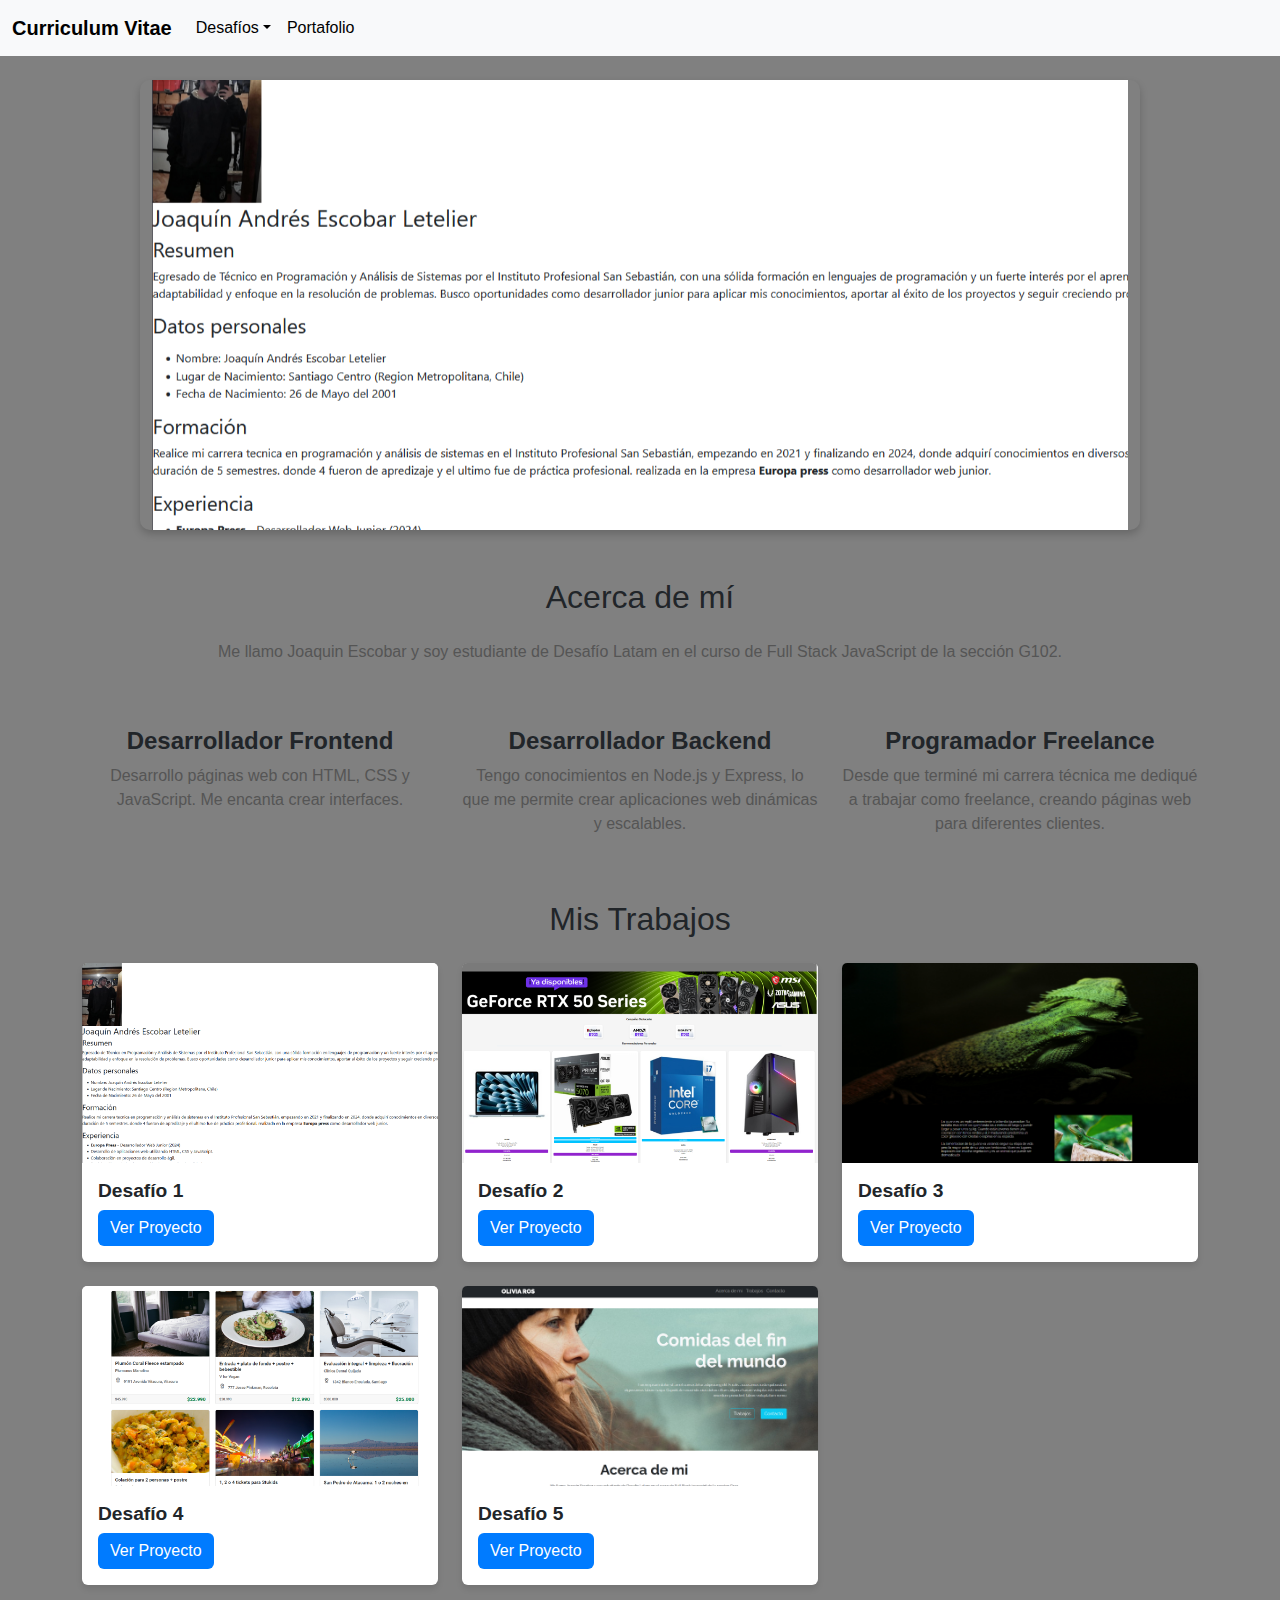
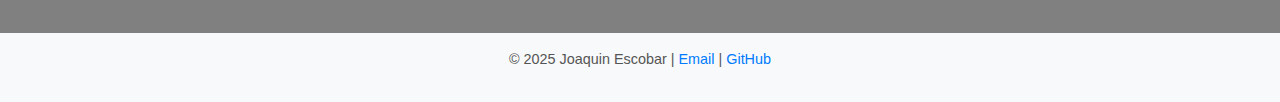
<file: portafolio.html>
<!DOCTYPE html>
<html lang="es">

<head>
    <meta charset="UTF-8">
    <meta name="viewport" content="width=device-width, initial-scale=1.0">
    <title>Portafolio - Joaquin Escobar</title>
    <link href="https://cdn.jsdelivr.net/npm/bootstrap@5.0.2/dist/css/bootstrap.min.css" rel="stylesheet">
    <script src="https://cdn.jsdelivr.net/npm/bootstrap@5.0.2/dist/js/bootstrap.bundle.min.js"></script>
    <link rel="stylesheet" href="./assets/style/stylePortafolio.css" type="text/css">
</head>

<body>

    <!-- NAVBAR -->
    <nav class="navbar navbar-expand-lg navbar-light bg-light">
        <div class="container-fluid">
            <a class="navbar-brand" href="index.html">Curriculum Vitae</a>
            <button class="navbar-toggler" type="button" data-bs-toggle="collapse" data-bs-target="#navbarNav">
                <span class="navbar-toggler-icon"></span>
            </button>
            <div class="collapse navbar-collapse" id="navbarNav">
                <ul class="navbar-nav">
                    <li class="nav-item dropdown">
                        <a class="nav-link dropdown-toggle active" href="#" role="button"
                            data-bs-toggle="dropdown">Desafíos</a>
                        <ul class="dropdown-menu">
                            <li><a class="dropdown-item" href="desafio1/index.html">Desafío 1</a></li>
                            <li><a class="dropdown-item" href="desafio2/index.html">Desafío 2</a></li>
                            <li><a class="dropdown-item" href="desafio3/index.html">Desafío 3</a></li>
                            <li><a class="dropdown-item" href="desafio4/index.html">Desafío 4</a></li>
                            <li><a class="dropdown-item" href="desafio5/index.html">Desafío 5</a></li>
                        </ul>
                    </li>
                    <li class="nav-item"><a class="nav-link active" href="portafolio.html">Portafolio</a></li>
                </ul>
            </div>
        </div>
    </nav>

    <!-- CARRUSEL -->
    <div id="carouselDesafios" class="carousel slide mt-4 container" data-bs-ride="carousel">
        <div class="carousel-inner">
            <div class="carousel-item active">
                <img src="./assets/img/desafio1.png" class="d-block w-100" alt="Desafío 1">
            </div>
            <div class="carousel-item">
                <img src="./assets/img/desafio2.png" class="d-block w-100" alt="Desafío 2">
            </div>
            <div class="carousel-item">
                <img src="./assets/img/desafio3.png" class="d-block w-100" alt="Desafío 3">
            </div>
            <div class="carousel-item">
                <img src="./assets/img/desafio4.png" class="d-block w-100" alt="Desafío 4">
            </div>
            <div class="carousel-item">
                <img src="./assets/img/desafio5.png" class="d-block w-100" alt="Desafío 5">
            </div>
        </div>
        <button class="carousel-control-prev" type="button" data-bs-target="#carouselDesafios" data-bs-slide="prev">
            <span class="carousel-control-prev-icon"></span>
        </button>
        <button class="carousel-control-next" type="button" data-bs-target="#carouselDesafios" data-bs-slide="next">
            <span class="carousel-control-next-icon"></span>
        </button>
    </div>

    <!-- SOBRE MÍ -->

    <section class="container my-5 text-center">
        <h2 class="mb-4">Acerca de mí</h2>
        <p class="mb-5">
            Me llamo Joaquin Escobar y soy estudiante de Desafío Latam en el curso de Full Stack JavaScript de la
            sección G102.
        </p>
        <div class="row">
            <div class="col-md-4">
                <i class="fas fa-camera fa-3x mb-3"></i>
                <h4>Desarrollador Frontend</h4>
                <p>Desarrollo páginas web con HTML, CSS y JavaScript. Me encanta crear interfaces.</p>
            </div>
            <div class="col-md-4">
                <i class="fas fa-bullhorn fa-3x mb-3"></i>
                <h4>Desarrollador Backend</h4>
                <p>Tengo conocimientos en Node.js y Express, lo que me permite crear aplicaciones web dinámicas y
                    escalables.</p>
            </div>
            <div class="col-md-4">
                <i class="fas fa-map fa-3x mb-3"></i>
                <h4>Programador Freelance</h4>
                <p>Desde que terminé mi carrera técnica me dediqué a trabajar como freelance, creando páginas web para
                    diferentes clientes.</p>
            </div>
        </div>
    </section>

    <!-- MIS TRABAJOS -->
    <section class="container my-5">
        <h2 class="text-center mb-4">Mis Trabajos</h2>
        <div class="row row-cols-1 row-cols-md-3 g-4">
            <div class="col">
                <div class="card">
                    <img src="./assets/img/desafio1.png" class="card-img-top" alt="Desafío 1">
                    <div class="card-body">
                        <h5 class="card-title">Desafío 1</h5>
                        <a href="desafio1/index.html" class="btn btn-primary">Ver Proyecto</a>
                    </div>
                </div>
            </div>
            <div class="col">
                <div class="card">
                    <img src="./assets/img/desafio2.png" class="card-img-top" alt="Desafío 2">
                    <div class="card-body">
                        <h5 class="card-title">Desafío 2</h5>
                        <a href="desafio2/index.html" class="btn btn-primary">Ver Proyecto</a>
                    </div>
                </div>
            </div>
            <div class="col">
                <div class="card">
                    <img src="./assets/img/desafio3.png" class="card-img-top" alt="Desafío 3">
                    <div class="card-body">
                        <h5 class="card-title">Desafío 3</h5>
                        <a href="desafio3/index.html" class="btn btn-primary">Ver Proyecto</a>
                    </div>
                </div>
            </div>
            <div class="col">
                <div class="card">
                    <img src="./assets/img/desafio4.png" class="card-img-top" alt="Desafío 4">
                    <div class="card-body">
                        <h5 class="card-title">Desafío 4</h5>
                        <a href="desafio4/index.html" class="btn btn-primary">Ver Proyecto</a>
                    </div>
                </div>
            </div>
            <div class="col">
                <div class="card">
                    <img src="./assets/img/desafio5.png" class="card-img-top" alt="Desafío 5">
                    <div class="card-body">
                        <h5 class="card-title">Desafío 5</h5>
                        <a href="desafio5/index.html" class="btn btn-primary">Ver Proyecto</a>
                    </div>
                </div>
            </div>
        </div>
    </section>

    <!-- FOOTER -->
    <footer class="text-center mt-5 p-3 bg-light">
        <p>© 2025 Joaquin Escobar |
            <a href="mailto:joaquin.escobar.dev@gmail.com">Email</a> |
            <a href="https://github.com/JoaquinEscobarDev">GitHub</a>
        </p>
    </footer>

</body>

</html>
</file>
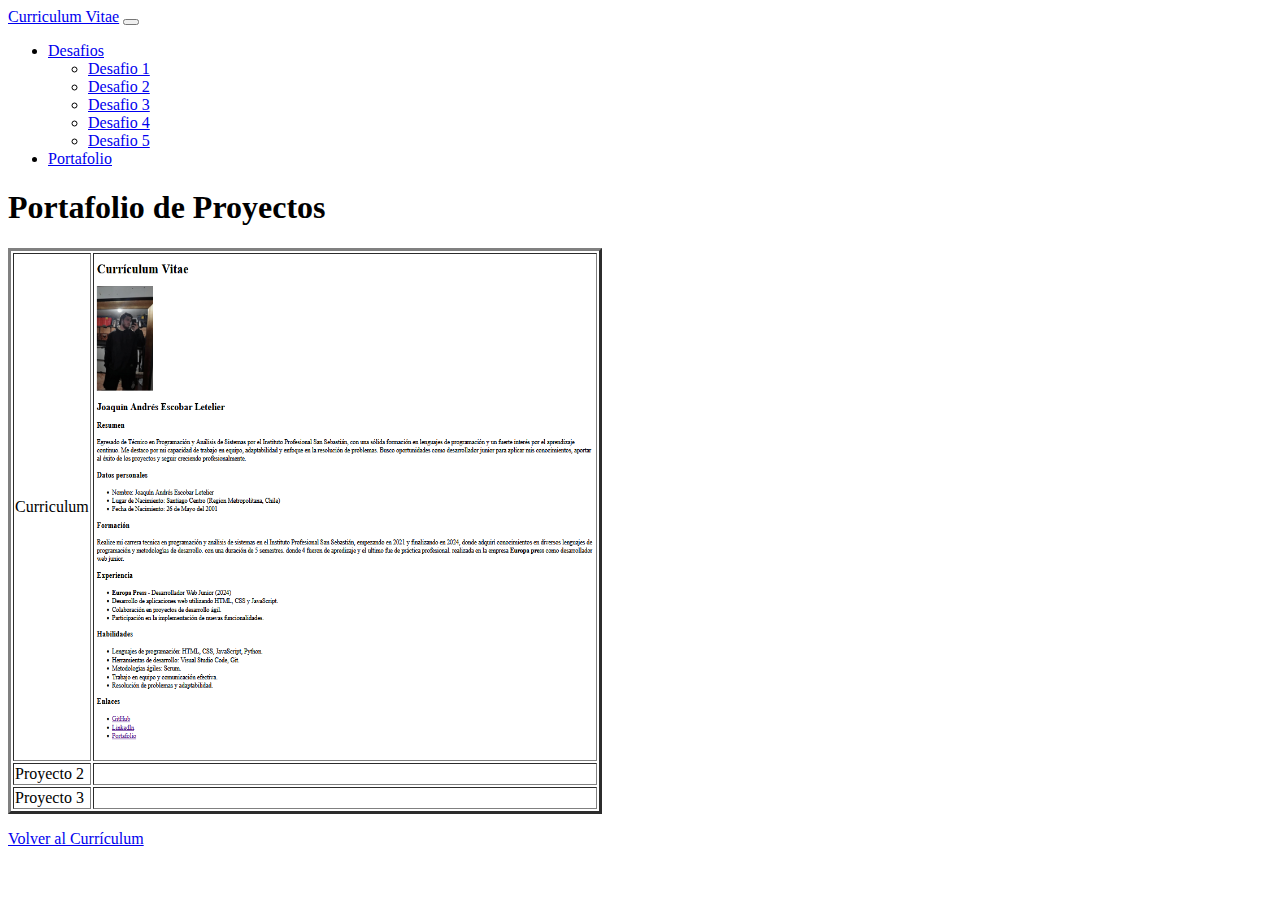
<file: desafio1/portafolio.html>
<!DOCTYPE html>
<html lang="es">
<head>
  <meta charset="UTF-8">
  <meta name="viewport" content="width=device-width, initial-scale=1.0">
   <link href="https://cdn.jsdelivr.net/npm/bootstrap@5.0.2/dist/css/bootstrap.min.css" rel="stylesheet"
        integrity="sha384-EVSTQN3/azprG1Anm3QDgpJLIm9Nao0Yz1ztcQTwFspd3yD65VohhpuuCOmLASjC" crossorigin="anonymous">
    <script src="https://cdn.jsdelivr.net/npm/bootstrap@5.0.2/dist/js/bootstrap.bundle.min.js"
        integrity="sha384-MrcW6ZMFYlzcLA8Nl+NtUVF0sA7MsXsP1UyJoMp4YLEuNSfAP+JcXn/tWtIaxVXM"
        crossorigin="anonymous"></script>
  <title>Portafolio - Joaquín Escobar</title>
</head>
<body>
 <nav class="navbar navbar-expand-lg navbar-light bg-light">
            <div class="container-fluid">
                <a class="navbar-brand" href="../index.html">Curriculum Vitae</a>
                <button class="navbar-toggler" type="button" data-bs-toggle="collapse" data-bs-target="#navbarNav"
                    aria-controls="navbarNav" aria-expanded="false" aria-label="Toggle navigation">
                    <span class="navbar-toggler-icon"></span>
                </button>
                <div class="collapse navbar-collapse" id="navbarNav">
                    <ul class="navbar-nav">
                        <li class="nav-item dropdown">
                            <a class="nav-link dropdown-toggle active" href="#" id="navbarDropdownMenuLink"
                                role="button" data-bs-toggle="dropdown" aria-expanded="false">
                                Desafios
                            </a>
                            <ul class="dropdown-menu" aria-labelledby="navbarDropdownMenuLink">
                                   <li><a class="dropdown-item" href="index.html">Desafio 1</a></li>
                                <li><a class="dropdown-item" href="../desafio2/index.html">Desafio 2</a></li>
                                <li><a class="dropdown-item" href="../desafio3/index.html">Desafio 3</a></li>
                                <li><a class="dropdown-item" href="../desafio4/index.html">Desafio 4</a></li>
                                <li><a class="dropdown-item" href="../desafio5/index.html">Desafio 5</a></li>
                            </ul>
                        </li>
                       <li class="nav-item"><a class="nav-link active" href="../portafolio.html">Portafolio</a></li>
                    </ul>
                </div>
            </div>
        </nav>

  <h1>Portafolio de Proyectos</h1>
  <table border="3">
    <thead>
      <tr>
        <td>Curriculum</td>
        <td><img src="./assets/cvScreenShot.png" alt="Desafio1" width="500px" height="500px"></td>
      </tr>
    </thead>
    <tbody>
      <tr>
        <td>Proyecto 2</td>
        <td></td>
      </tr>
      <tr>
        <td>Proyecto 3</td>
        <td></td>
      </tr>
     
    </tbody>
  </table>

  <p><a href="index.html">Volver al Currículum</a></p>
</body>
</html>
</file>
<file: assets/style/style.css>
body{
    margin: 0%;
    padding: 0%;
    overflow-x: auto;
    background-color: grey;
}

.main-container{
    margin: 0 auto;
    min-width: 600px;
    max-width: 1080px;
    width: 60%;
}

/* bg-navbar{
    i dont know
} */

.cv {
    background-color: white;
    height: auto;

}
.titulo {
    text-align: center;
    font-size: 50px;
    padding: 20px 0;
}
.datos-personales {
    display: flex;
    flex-wrap: wrap;
    justify-content: center; 
    list-style: none;
    padding: 0;
    margin: 0;
    gap: 10px; 
}

.datos-personales li {
    padding: 2px 6px;
    font-size: 14px;
}
</file>
<file: desafio2/assets/css/style.css>
body {
    font-family: Arial, sans-serif;
    margin: 0;
    padding: 0;
    background-image: url('../fondo.jpg');
    background-size: cover;
    background-position: center;
    background-attachment: fixed;
}

main {
    width: 70%;
    margin: 0 auto;
    padding: 0 20px;
    background-color: #f5f5f5;
    box-shadow: 0 0 10px rgba(0,0,0,0.1);
}

.hero {
    background-color: transparent;
    height: 250px;
    display: flex;
    align-items: center;
    justify-content: center;
    text-align: center;
    color: white;
    position: relative;
}

.hero::before {
    content: "";
    position: absolute;
    top: 0; left: 0;
    width: 100%; height: 100%;
    background-color: rgba(0,0,0,0.5);
    z-index: 1;
}

.hero-texto {
    position: relative;
    z-index: 2;
}

.hero-texto h1 {
    font-size: 28px;
    margin-bottom: 10px;
}

.hero-texto p {
    font-size: 16px;
}

header img.img1 {
    width: 100%;
    height: auto;
    display: block;
    margin: 0 auto;
}

.texto1, .texto2 {
    text-align: center;
    font-size: 24px;
    font-weight: bold;
    color: #333;
    margin-top: 30px;
}

.line1, .line2 {
    width: 80%;
    border: none;
    height: 2px;
    background-color: #00c3ff;
    margin: 10px auto 30px auto;
}

.container {
    display: flex;
    justify-content: center;
    gap: 30px;
    flex-wrap: wrap;
    padding: 0 10px;
}

.container > div {
    background: #fff;
    border-radius: 12px;
    padding: 10px;
    box-shadow: 0 4px 10px rgba(0, 0, 0, 0.08);
    max-width: 180px;
    text-align: center;
    margin: 0 auto;
}

.container img {
    width: 100%;
    height: auto;
}

.container2 {
    display: flex;
    flex-wrap: wrap;
    justify-content: center;
    gap: 20px;
    padding: 20px;
}

.container2 > div {
    background-color: #fff;
    border-radius: 12px;
    padding: 15px;
    box-shadow: 0 4px 12px rgba(0,0,0,0.1);
    text-align: center;
    width: 200px;
    flex-grow: 1;
    display: flex;
    flex-direction: column;
    justify-content: space-between;
}

.container2 img {
    width: 100%;
    height: auto;
    object-fit: contain;
    margin-bottom: 10px;
}

.container2 h5 {
    font-size: 16px;
    font-weight: bold;
    margin: 5px 0;
    color: #111;
}

.container2 p {
    font-size: 13px;
    margin: 4px 0;
    color: #444;
    line-height: 1.3em;
}

.descMac, .desc5070, .desctarro {
    background-color: #9123cd;
    color: white;
    font-weight: bold;
    padding: 5px 10px;
    font-size: 13px;
    border-radius: 6px;
    display: inline-block;
    margin: 6px 0;
}

.precioAnteriorMac, .precioAnterior5070, .precioAnteriortarro {
    text-decoration: line-through;
    color: #999;
    font-size: 12px;
}

.transferenciaMac, .transferencia5070, .transferenciatarro,
.transferenciaicorei7 {
    color: #0d6efd;
    font-weight: bold;
    font-size: 14px;
}

.otroMedioMac, .otroMedio5070, .otroMediotarro,
.otroMedioicorei7 {
    color: #198754;
    font-size: 13px;
}

.despacho5070, .envio5070, .envioicorei7 {
    font-size: 11px;
    color: #fff;
    background-color: #00c3ff;
    display: inline-block;
    padding: 3px 6px;
    border-radius: 4px;
    margin: 4px 2px;
}

.footer {
    text-align: center;
    padding: 20px;
    font-size: 14px;
    background-color: #f5f5f5;
}

.footer p {
    margin-bottom: 8px;
    color: #555;
}

.footer a {
    color: #000;
    text-decoration: none;
    font-weight: bold;
}
</file>
<file: desafio3/assets/css/style.css>
.desafio3{
  background-color: black;
  color: white;
  padding: 0rem;
  margin: 0rem;
}


p {
  font-size: 50px;
  text-align: center;
  font-family: Raleway, Medium;
}

.img1 {
  width: 100%;
  height: 727px;
  top: 73px;
  opacity: 1;
}

.container1 {
  
  top: 800px;
  width: 100%;
  height: 348px;
  display: flex;
  justify-content: center;
  align-items: center;
  gap: 106px; /* separación exacta entre texto e imagen */
}

.texto1 {
  width: 475px;
  text-align: left;
  font: normal normal 300 16px/19px Raleway;
  color: #ffffff;
}

.img2 {
  width: 399px;
  height: 237px;
  object-fit: cover;
}

.container2 {
  width: 100%;
  height: 348px;
  background-color: #1c1815;
  display: flex;
  justify-content: center;
  align-items: center;
  text-align: center;
}

.contenido {
  display: flex;
  flex-direction: column;
  align-items: center;
  background-color: #1c1815;

}

.texto2 {
  font-family: Raleway, Medium;
  font-size: 40px;
  background-color: #1c1815;
  color: #ffffff;
  margin-bottom: 50px;
}

.icons {
  display: flex;
  gap: 237px;
  background-color: #1c1815;

}
 
.item{
  background-color: #1c1815;

}

.item i {
  font-size: 57px;
  background-color: #1c1815;
  color: #ffffff;
}

.item p {
  color: #ffffff;
  background-color: #1c1815;
  font-family: Raleway, sans-serif;
  margin-top: 10px;
  font-size: 25px;
}

.container3 {
  display: flex;
  justify-content: center;
  align-items: center;     
  gap: 16px;
  width: 100%;
  height: 348px;
  background-color: #000000; 
  padding: 73px 0;           
}

.container3 img {
  width: 316px;
  height: 202px;
  object-fit: cover;
}

.footer {
  background-color: #1c1815;
  width: 100%;
  height: 102px;
  display: flex;
  justify-content: center;
  align-items: center;
}

.footer a {
  color: #ffffff;
   background-color: #1c1815;
  font-family: Raleway, light;
  text-decoration: none;
  font-size: 20px;
  
}
</file>
<file: desafio5/assets/css/estilos.css>
body {
  font-family: "Raleway", sans-serif;
}

/* Hero Section */

#Hero-Section {
  background-image: url("../img/bg-hero.jpg");
  background-repeat: no-repeat;
  background-size: cover;
  background-position: left;
}

/* Mis trabajos */

#Mis-trabajos .image-top {
  height: 250px;
  background-repeat: no-repeat;
  background-size: cover;
  background-position: center;
}

/* Contacto */

#Contacto form label {
  font-weight: 700;
  color: #373a3c;
}

@media (max-width: 768px) {
  #Contacto form label {
    font-weight: 400;
  }

  .navbar-brand{
    width: 100px;
  }

}
</file>
<file: assets/style/stylePortafolio.css>
.main-container{
    margin: 0 auto;
    min-width: 600px;
    max-width: 1080px;
    width: 60%;
}
/* Fuente general */
body {
  font-family: "Raleway", sans-serif;
  background-color: #f8f9fa;
  margin: 0;
  padding: 0;
  overflow-x: auto;
  background-color: grey;
}

/* NAVBAR */
.navbar-brand {
  font-weight: bold;
}

.navbar .nav-link {
  font-size: 1rem;
}

/* CARRUSEL */
#carouselDesafios {
  max-width: 1000px;
  margin: 20px auto;
  border-radius: 10px;
  overflow: hidden;
  box-shadow: 0 4px 8px rgba(0, 0, 0, 0.2);
}

.carousel-item img {
  height: 450px;
  object-fit: cover;
}

/* ACERCA DE MÍ */
section h4 {
  font-weight: bold;
  margin-top: 15px;
}

section i {
  color: #007bff;
}

section p {
  font-size: 1rem;
  color: #555;
}


/* MIS TRABAJOS */
#Mis-trabajos {
  margin-top: 50px;
}

.card {
  border: none;
  box-shadow: 0 4px 6px rgba(0, 0, 0, 0.1);
  transition: transform 0.2s;
}

.card:hover {
  transform: translateY(-5px);
}

.card img {
  height: 200px;
  object-fit: cover;
}

.card-title {
  font-size: 1.2rem;
  font-weight: bold;
}

.btn-primary {
  background-color: #007bff;
  border: none;
}

.btn-primary:hover {
  background-color: #0056b3;
}

/* FOOTER */
footer {
  margin-top: 40px;
  font-size: 0.9rem;
  color: #555;
}

footer a {
  text-decoration: none;
  color: #007bff;
}

footer a:hover {
  text-decoration: underline;
}

/* Responsivo */
@media (max-width: 768px) {
  .carousel-item img {
    height: 250px;
  }
  .card img {
    height: 150px;
  }
}
</file>
